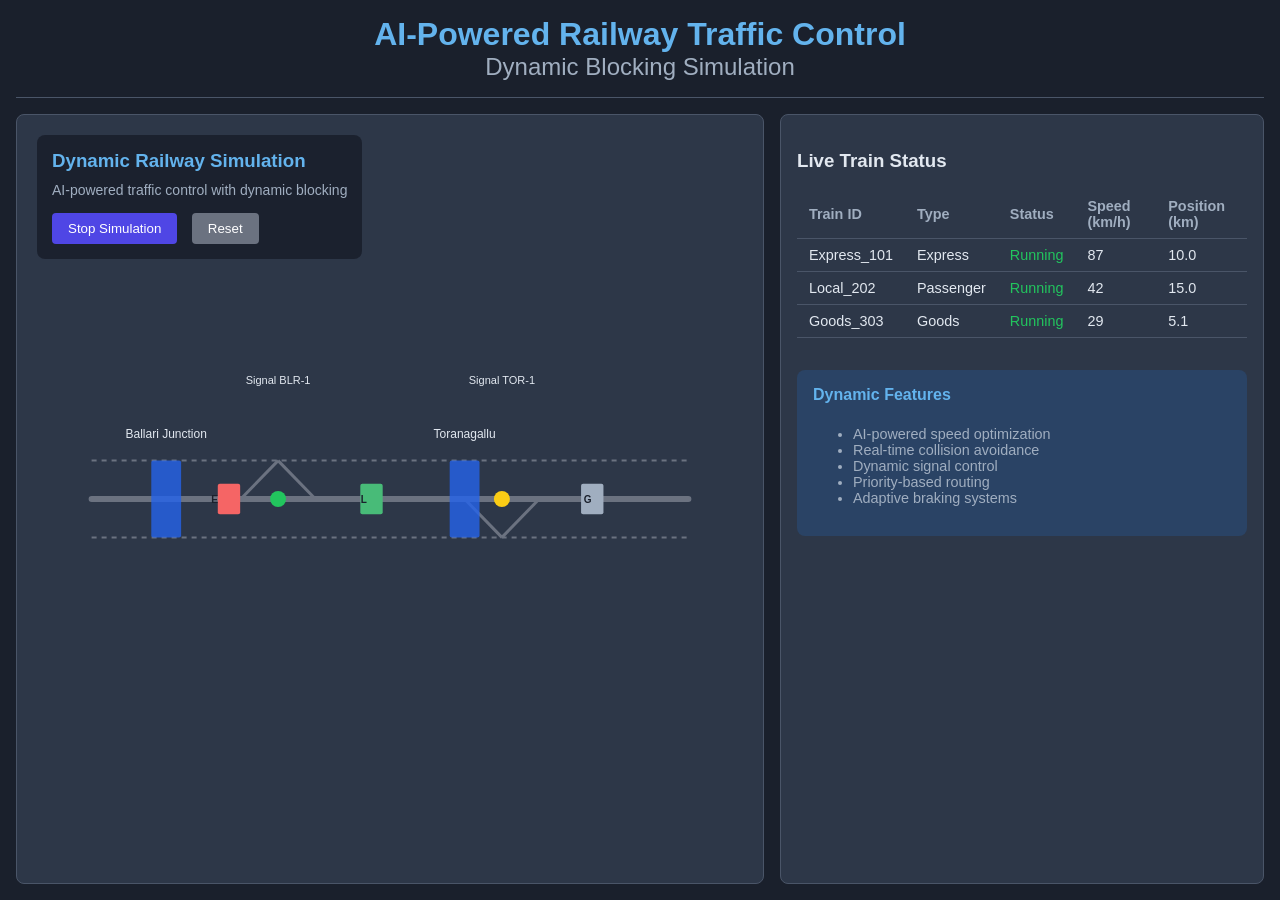
<file: Dynamic/dynamic_simulation.html>
<!DOCTYPE html>
<html lang="en">
<head>
    <meta charset="UTF-8">
    <meta name="viewport" content="width=device-width, initial-scale=1.0">
    <title>Dynamic Railway AI Simulation</title>
    <style>
        body, html {
            margin: 0;
            padding: 0;
            font-family: -apple-system, BlinkMacSystemFont, "Segoe UI", Roboto, Helvetica, Arial, sans-serif;
            background-color: #1a202c;
            color: #e2e8f0;
            height: 100%;
            overflow: hidden;
        }

        .container {
            display: flex;
            flex-direction: column;
            height: 100vh;
            padding: 1rem;
            box-sizing: border-box;
        }

        header {
            text-align: center;
            padding-bottom: 1rem;
            border-bottom: 1px solid #4a5568;
        }

        header h1 {
            margin: 0;
            color: #63b3ed;
        }
        header h2 {
            margin: 0;
            font-weight: 400;
            color: #a0aec0;
        }

        main {
            flex-grow: 1;
            display: flex;
            gap: 1rem;
            margin-top: 1rem;
            min-height: 0;
        }

        #map-container {
            flex-grow: 1;
            position: relative;
            border: 1px solid #4a5568;
            border-radius: 8px;
            background-color: #2d3748;
            overflow: hidden;
        }

        #track-canvas {
            position: absolute;
            top: 0;
            left: 0;
            width: 100%;
            height: 100%;
        }

        #dashboard {
            width: 450px;
            flex-shrink: 0;
            background-color: #2d3748;
            border: 1px solid #4a5568;
            border-radius: 8px;
            padding: 1rem;
            overflow-y: auto;
        }

        #train-status-table {
            width: 100%;
            border-collapse: collapse;
            font-size: 0.9em;
        }

        #train-status-table th, #train-status-table td {
            padding: 8px 12px;
            text-align: left;
            border-bottom: 1px solid #4a5568;
        }

        #train-status-table th {
            color: #a0aec0;
        }

        .node {
            position: absolute;
            width: 12px;
            height: 12px;
            border-radius: 50%;
            transform: translate(-50%, -50%);
            z-index: 10;
        }
        .node.station, .node.junction {
            background-color: #f7fafc;
            border: 2px solid #2d3748;
        }
        .node.signal {
            background-color: #f6ad55;
            width: 10px;
            height: 10px;
        }

        .node-label {
            position: absolute;
            color: #a0aec0;
            font-size: 11px;
            z-index: 11;
            transform: translate(-50%, 0);
            text-shadow: 0 0 3px #1a202c;
            pointer-events: none;
        }

        .train {
            position: absolute;
            width: 18px;
            height: 18px;
            border-radius: 3px;
            transform: translate(-50%, -50%);
            z-index: 20;
            display: flex;
            align-items: center;
            justify-content: center;
            font-size: 10px;
            font-weight: bold;
            color: #1a202c;
            transition: left 1s linear, top 1s linear;
            box-shadow: 0 0 8px rgba(0,0,0,0.5);
            border: 1px solid rgba(255,255,255,0.5);
        }

        .train.Express { background-color: #f56565; }
        .train.Passenger { background-color: #48bb78; }
        .train.Goods { background-color: #a0aec0; }
    </style>
</head>
<body>
    <div class="container">
        <header>
            <h1>AI-Powered Railway Traffic Control</h1>
            <h2>Dynamic Blocking Simulation</h2>
        </header>
        <main>
            <div id="map-container">
                <canvas id="track-canvas"></canvas>
                <svg id="railway-svg" style="width: 100%; height: 100%; position: absolute; top: 0; left: 0;">
                    <!-- Railway tracks -->
                    <line x1="10%" y1="50%" x2="90%" y2="50%" stroke="#6b7280" stroke-width="6" stroke-linecap="round"/>
                    <line x1="10%" y1="45%" x2="90%" y2="45%" stroke="#6b7280" stroke-width="2" stroke-dasharray="5,5"/>
                    <line x1="10%" y1="55%" x2="90%" y2="55%" stroke="#6b7280" stroke-width="2" stroke-dasharray="5,5"/>
                    
                    <!-- Track connections -->
                    <line x1="30%" y1="50%" x2="35%" y2="45%" stroke="#6b7280" stroke-width="3"/>
                    <line x1="35%" y1="45%" x2="40%" y2="50%" stroke="#6b7280" stroke-width="3"/>
                    <line x1="60%" y1="50%" x2="65%" y2="55%" stroke="#6b7280" stroke-width="3"/>
                    <line x1="65%" y1="55%" x2="70%" y2="50%" stroke="#6b7280" stroke-width="3"/>
                    
                    <!-- Stations -->
                    <rect x="18%" y="45%" width="4%" height="10%" rx="2" fill="#2563eb" opacity="0.8"/>
                    <text x="20%" y="42%" text-anchor="middle" fill="#e2e8f0" font-size="12" font-weight="500">Ballari Junction</text>
                    
                    <rect x="58%" y="45%" width="4%" height="10%" rx="2" fill="#2563eb" opacity="0.8"/>
                    <text x="60%" y="42%" text-anchor="middle" fill="#e2e8f0" font-size="12" font-weight="500">Toranagallu</text>
                    
                    <!-- Signals -->
                    <circle cx="35%" cy="50%" r="8" fill="#ef4444" id="signal-1"/>
                    <text x="35%" y="35%" text-anchor="middle" fill="#e2e8f0" font-size="11">Signal BLR-1</text>
                    
                    <circle cx="65%" cy="50%" r="8" fill="#22c55e" id="signal-2"/>
                    <text x="65%" y="35%" text-anchor="middle" fill="#e2e8f0" font-size="11">Signal TOR-1</text>
                    
                    <!-- Trains -->
                    <rect x="25%" y="48%" width="3%" height="4%" rx="2" fill="#f56565" id="train-express">
                        <animateTransform attributeName="transform" type="translate" 
                            values="0,0; 50,0; 0,0" dur="8s" repeatCount="indefinite"/>
                    </rect>
                    <text x="26.5%" y="50.5%" text-anchor="middle" fill="#1a202c" font-size="10" font-weight="bold">E</text>
                    
                    <rect x="45%" y="48%" width="3%" height="4%" rx="2" fill="#48bb78" id="train-local">
                        <animateTransform attributeName="transform" type="translate" 
                            values="0,0; 40,0; 0,0" dur="12s" repeatCount="indefinite"/>
                    </rect>
                    <text x="46.5%" y="50.5%" text-anchor="middle" fill="#1a202c" font-size="10" font-weight="bold">L</text>
                    
                    <rect x="75%" y="48%" width="3%" height="4%" rx="2" fill="#a0aec0" id="train-goods">
                        <animateTransform attributeName="transform" type="translate" 
                            values="0,0; 30,0; 0,0" dur="15s" repeatCount="indefinite"/>
                    </rect>
                    <text x="76.5%" y="50.5%" text-anchor="middle" fill="#1a202c" font-size="10" font-weight="bold">G</text>
                </svg>
                
                <!-- Control Panel Overlay -->
                <div style="position: absolute; top: 20px; left: 20px; background: rgba(26, 32, 44, 0.9); padding: 15px; border-radius: 8px; color: #e2e8f0;">
                    <h3 style="margin: 0 0 10px 0; color: #63b3ed;">Dynamic Railway Simulation</h3>
                    <p style="margin: 0; font-size: 14px; color: #a0aec0;">AI-powered traffic control with dynamic blocking</p>
                    <div style="margin-top: 15px;">
                        <button id="sim-control" style="background: #4f46e5; color: white; border: none; padding: 8px 16px; border-radius: 4px; cursor: pointer; margin-right: 10px;">Start Simulation</button>
                        <button id="reset-sim" style="background: #6b7280; color: white; border: none; padding: 8px 16px; border-radius: 4px; cursor: pointer;">Reset</button>
                    </div>
                </div>
            </div>
            <div id="dashboard">
                <h3>Live Train Status</h3>
                <table id="train-status-table">
                    <thead>
                        <tr>
                            <th>Train ID</th>
                            <th>Type</th>
                            <th>Status</th>
                            <th>Speed (km/h)</th>
                            <th>Position (km)</th>
                        </tr>
                    </thead>
                    <tbody>
                        <tr>
                            <td>Express_101</td>
                            <td>Express</td>
                            <td>Running</td>
                            <td>90</td>
                            <td>10.0</td>
                        </tr>
                        <tr>
                            <td>Local_202</td>
                            <td>Passenger</td>
                            <td>Running</td>
                            <td>40</td>
                            <td>15.0</td>
                        </tr>
                        <tr>
                            <td>Goods_303</td>
                            <td>Goods</td>
                            <td>Running</td>
                            <td>30</td>
                            <td>5.0</td>
                        </tr>
                    </tbody>
                </table>
                <div style="margin-top: 2rem; padding: 1rem; background-color: #2a4365; border-radius: 8px;">
                    <h4 style="color: #63b3ed; margin-top: 0;">Dynamic Features</h4>
                    <ul style="color: #a0aec0; font-size: 0.9em;">
                        <li>AI-powered speed optimization</li>
                        <li>Real-time collision avoidance</li>
                        <li>Dynamic signal control</li>
                        <li>Priority-based routing</li>
                        <li>Adaptive braking systems</li>
                    </ul>
                </div>
            </div>
        </main>
    </div>

    <script>
        let isSimulationRunning = false;
        let simulationInterval;
        
        // Initialize simulation controls
        document.addEventListener('DOMContentLoaded', function() {
            const simControl = document.getElementById('sim-control');
            const resetSim = document.getElementById('reset-sim');
            const signals = document.querySelectorAll('[id^="signal-"]');
            const trains = document.querySelectorAll('[id^="train-"]');
            
            simControl.addEventListener('click', function() {
                if (isSimulationRunning) {
                    stopSimulation();
                    simControl.textContent = 'Start Simulation';
                } else {
                    startSimulation();
                    simControl.textContent = 'Stop Simulation';
                }
            });
            
            resetSim.addEventListener('click', function() {
                stopSimulation();
                resetSimulation();
                simControl.textContent = 'Start Simulation';
            });
            
            // Start with simulation running
            startSimulation();
            simControl.textContent = 'Stop Simulation';
        });
        
        function startSimulation() {
            isSimulationRunning = true;
            simulationInterval = setInterval(() => {
                updateSignalStates();
                updateTrainStatus();
            }, 1000);
        }
        
        function stopSimulation() {
            isSimulationRunning = false;
            if (simulationInterval) {
                clearInterval(simulationInterval);
            }
        }
        
        function resetSimulation() {
            // Reset signals to red
            document.getElementById('signal-1').setAttribute('fill', '#ef4444');
            document.getElementById('signal-2').setAttribute('fill', '#ef4444');
            
            // Reset train status
            updateTrainStatus();
        }
        
        function updateSignalStates() {
            const signal1 = document.getElementById('signal-1');
            const signal2 = document.getElementById('signal-2');
            
            // Simulate dynamic signal changes
            const time = Date.now() / 1000;
            const signal1State = Math.sin(time * 0.5) > 0 ? 'green' : 'red';
            const signal2State = Math.cos(time * 0.3) > 0 ? 'green' : 'yellow';
            
            signal1.setAttribute('fill', signal1State === 'green' ? '#22c55e' : '#ef4444');
            signal2.setAttribute('fill', signal2State === 'green' ? '#22c55e' : signal2State === 'yellow' ? '#facc15' : '#ef4444');
        }
        
        function updateTrainStatus() {
            const rows = document.querySelectorAll('#train-status-table tbody tr');
            const baseSpeeds = [90, 40, 30];
            const basePositions = [10.0, 15.0, 5.0];
            
            rows.forEach((row, index) => {
                const speedCell = row.cells[3];
                const positionCell = row.cells[4];
                const statusCell = row.cells[2];
                
                // Simulate realistic variations
                const speedVariation = Math.floor(Math.random() * 10 - 5);
                const positionVariation = (Math.random() * 0.2 - 0.1);
                
                const currentSpeed = Math.max(0, baseSpeeds[index] + speedVariation);
                const currentPosition = Math.max(0, basePositions[index] + positionVariation);
                
                speedCell.textContent = currentSpeed;
                positionCell.textContent = currentPosition.toFixed(1);
                
                // Update status based on speed
                if (currentSpeed < 5) {
                    statusCell.textContent = 'Stopped';
                    statusCell.style.color = '#ef4444';
                } else if (currentSpeed < baseSpeeds[index] * 0.7) {
                    statusCell.textContent = 'Slow';
                    statusCell.style.color = '#facc15';
                } else {
                    statusCell.textContent = 'Running';
                    statusCell.style.color = '#22c55e';
                }
            });
        }
    </script>
</body>
</html>
</file>
